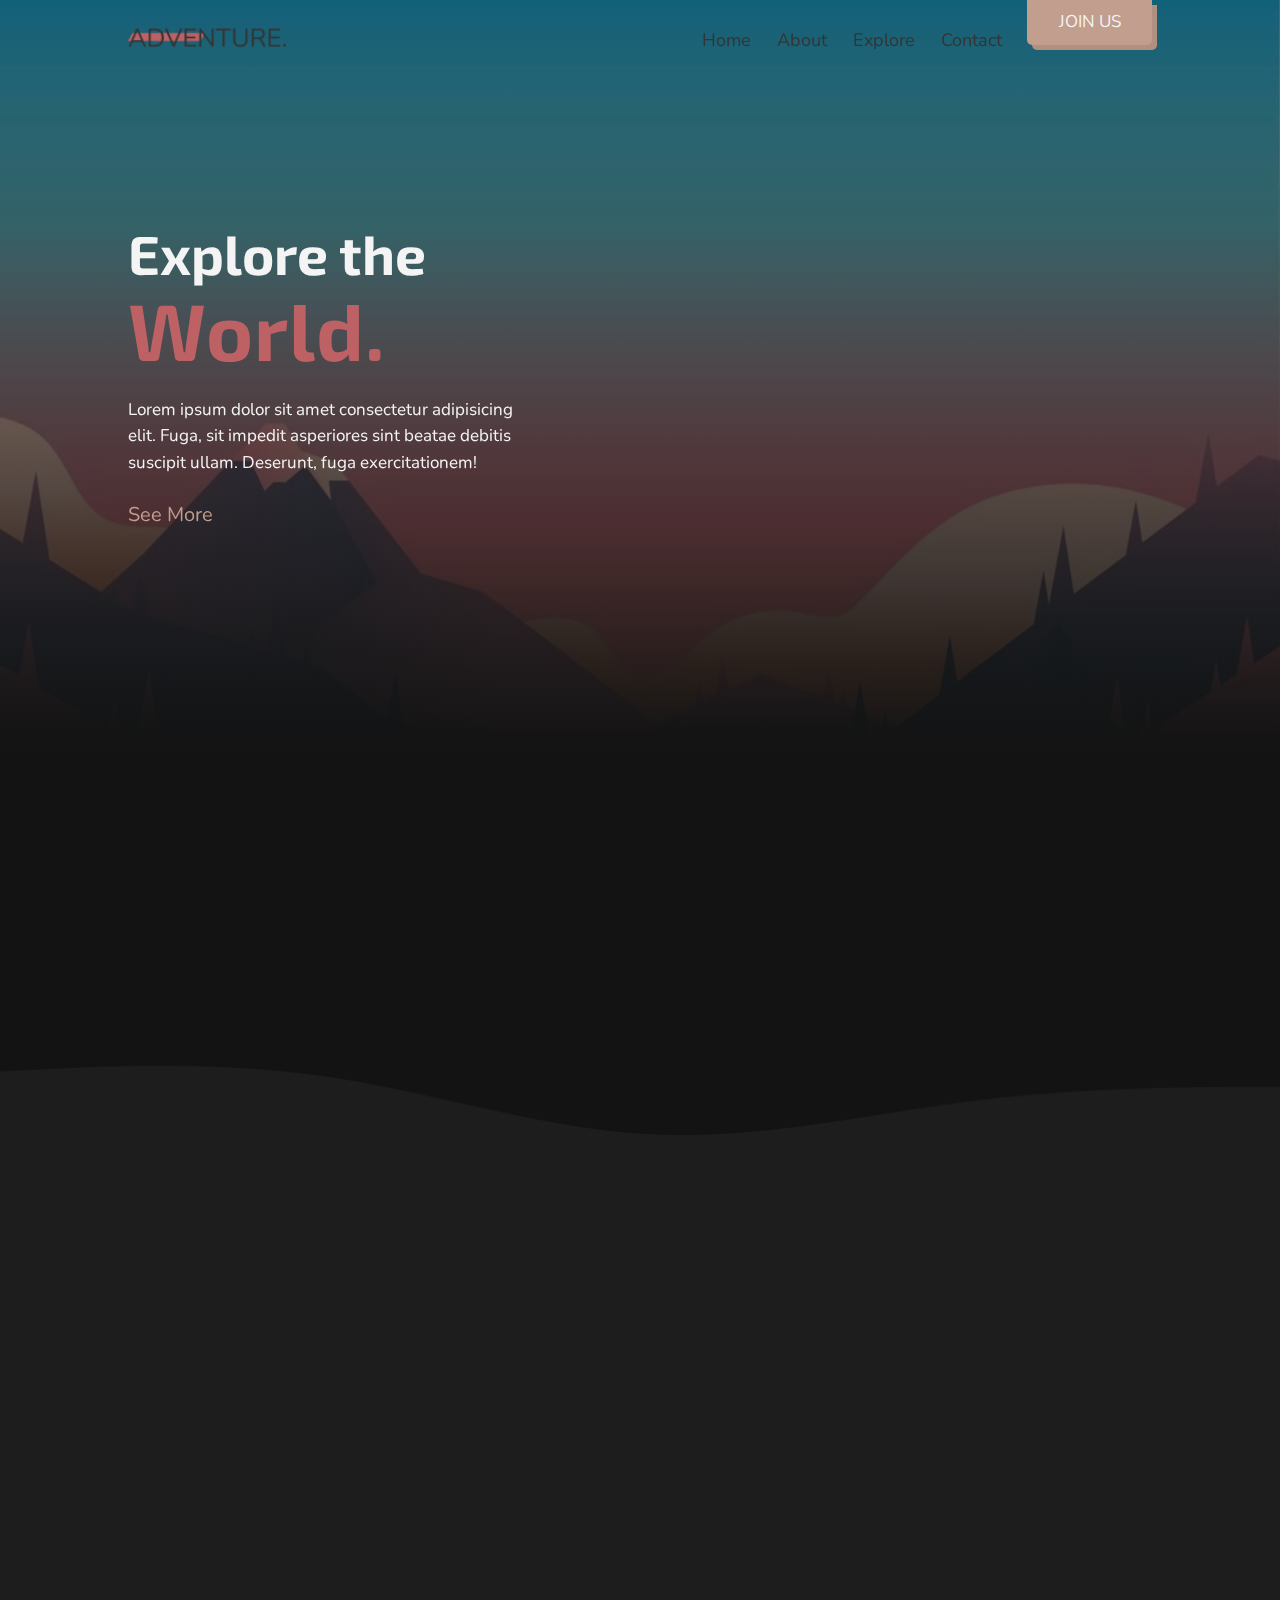
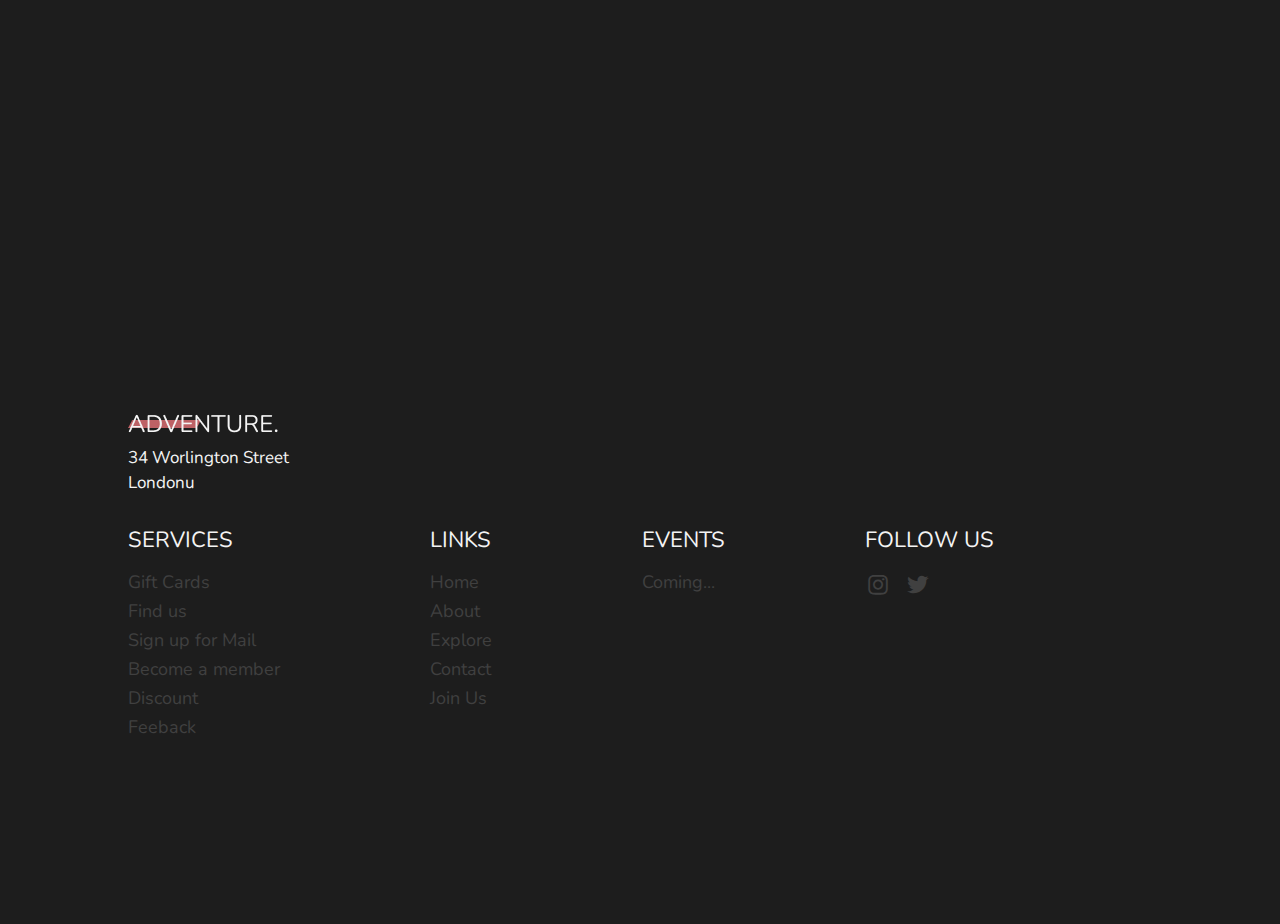
<file: index.html>
<!DOCTYPE html>
<html lang="en">
<head>
    <meta charset="UTF-8">
    <meta http-equiv="X-UA-Compatible" content="IE=edge">
    <meta name="viewport" content="width=device-width, initial-scale=1.0">
    <title>Adventure.</title>

    <!-- Fonts -->
    <link href="https://fonts.googleapis.com/css2?family=Exo+2&family=Nunito:wght@400;800&family=Outfit&display=swap" rel="stylesheet">
    <link href='https://unpkg.com/boxicons@2.1.1/css/boxicons.min.css' rel='stylesheet'>

    <!-- CSS -->
    <link rel="stylesheet" href="main.css">

    <!-- Link Rel AOS -->
    <link href="https://unpkg.com/aos@2.3.1/dist/aos.css" rel="stylesheet">


</head>
<body>

    <main>
        <!-- -----------------------Home-------------------- -->
        <section class="home" id="home">
            <div class="bg-overlay">
                <div class="container">
                    <!-- Navigation -->
                    <nav id="navigation" data-aos="fade-right">
                        <a href="" class="nav-logo">
                            <img src="img/nav-logo.png" alt="">
                        </a>

                        <div class="hamburger" id="hamburger">
                            <div class="line-1"></div>
                            <div class="line-2"></div>
                            <div class="line-3"></div>
                        </div>

                        <ul class="nav-menu" id="nav__menu">
                            <div class="close-icon" id="close-btn">
                                <i class="bx bx-x"></i>
                            </div>
                            <li class="nav-item"><a href="#" class="nav-link active">Home</a></li>
                            <li class="nav-item"><a href="#" class="nav-link">About</a></li>
                            <li class="nav-item"><a href="#" class="nav-link">Explore</a></li>
                            <li class="nav-item"><a href="#" class="nav-link">Contact</a></li>
                            <li class="nav-item"><a href="#" class="nav-link">Join us</a></li>
                        </ul>

                        <div class="nav-joinus">
                            <a href="" class="joinus-link">
                                <p>JOIN US</p>
                            </a>
                        </div>
                    </nav>

                    <!-- Home Title -->
                    <div class="home__title" data-aos="fade-down">
                        <div class="title-content">
                            <h2>Explore the</h2>
                            <h1>World.</h1>
                            <p class="title-desc">Lorem ipsum dolor sit amet consectetur adipisicing elit. Fuga, sit impedit asperiores sint beatae debitis suscipit ullam. Deserunt, fuga exercitationem!</p>
                            <a href="#" class="btn-main">
                                <p class="color-first">See More</p>
                                <i class='bx bxs-chevrons-right'></i>
                            </a>
                        </div>
                    </div>

                    <!-- Social Media -->
                    <div class="social-media" data-aos="fade-left">
                        <p class="sm-text">Social Media</p>
                        <a href=""><i class='bx bxl-instagram'></i></a>
                        <a href=""><i class='bx bxl-twitter' ></i></a>
                    </div>

                </div>
            </div>
        </section>


        <!-- -----------------------About-------------------- -->
        <section class="about" id="about">
            <div class="container">
                <div class="about__content" data-aos="zoom-out-down">
                    <h3 class="about__title">Learn about our Mission</h3>

                    <div class="about__description">
                        <h4 class="about__undertitle">Journey Into a Creative World of Possibilities</h4>
                        <p class="about__desc">Lorem ipsum dolor sit amet, consectetur adipisicing elit. Eos modi iusto quo ea aliquam quos, nemo aut illum ab eaque nesciunt culpa iure eligendi est officia dolorum necessitatibus error sequi!</p>
                    </div>
                </div>
            </div>
        </section>



        <!-- -----------------------Exploring-------------------- -->
        <section class="exploring" id="exploring">
            <img src="img/vector-wave.png" alt="" class="exploring__vector">
            <div class="container">
                <h3 class="exploring__title" data-aos="fade-left">Choose your Adventure</h3>
                <p class="exploring__desc" data-aos="fade-left">Lorem ipsum dolor sit amet consectetur adipisicing elit. Similique et deserunt, dolorem qui repudiandae unde repellat dolor minus atque non! Aut facere explicabo incidunt nobis?</p>

                <div class="rows">
                    <!-- Hiking -->
                    <div class="col" data-aos="fade-up" data-aos-delay="0">

                        <div class="col-under">
                            <div class="under-img hiking"></div>
                            <div class="under-content">
                                <h3 class="col-title">Hiking</h3>
                                <p class="col-desc">Lorem ipsum dolor sit amet consectetur adipisicing elit. Veniam qui quibusdam libero, quos autem itaque?</p>
                                <a href="#" class="btn-main btn-padding">
                                    <p class="color-first">See More</p>
                                    <i class='bx bxs-chevrons-right'></i>
                                </a>

                                <p class="number">01</p>
                            </div>
                        </div>

                    </div>
                    <!-- Hiking End -->

                    <!-- Sightseeing -->
                    <div class="col" data-aos="fade-up" data-aos-delay="300">

                        <div class="col-under">
                            <div class="under-img sightseeing"></div>
                            <div class="under-content">
                                <h3 class="col-title">Sightseeing</h3>
                                <p class="col-desc">Lorem ipsum dolor sit amet consectetur adipisicing elit. Veniam qui quibusdam libero, quos autem itaque?</p>
                                <a href="#" class="btn-main btn-padding">
                                    <p class="color-first">See More</p>
                                    <i class='bx bxs-chevrons-right'></i>
                                </a>

                                <p class="number">02</p>
                            </div>
                        </div>

                    </div>
                    <!-- Sightseeing End -->

                    <!-- Camping -->
                    <div class="col" data-aos="fade-up" data-aos-delay="600">

                        <div class="col-under">
                            <div class="under-img camping"></div>
                            <div class="under-content">
                                <h3 class="col-title">Camping</h3>
                                <p class="col-desc">Lorem ipsum dolor sit amet consectetur adipisicing elit. Veniam qui quibusdam libero, quos autem itaque?</p>
                                <a href="#" class="btn-main btn-padding">
                                    <p class="color-first">See More</p>
                                    <i class='bx bxs-chevrons-right'></i>
                                </a>

                                <p class="number">03</p>
                            </div>
                        </div>

                    </div>
                    <!-- Camping End -->
                </div>
            </div>
        </section>



        <!-- -----------------------Footer-------------------- -->
        <footer>
            <div class="footer__mountains" data-aos="fade-up"></div>
            <div class="container">

                <div class="footer">

                    <div class="footer__adress">
                        <a href="#" class="footer__logo">
                            <img src="img/footer-logo.png" alt="">
                        </a>
                        <p>34 Worlington Street</p>
                        <p>Londonu</p>
                    </div>

                    <div class="footer__flex">

                        <div class="footer__links">
                            <div class="footer__title">SERVICES</div>
                            <ul class="footer__list">
                                <li><a href="#">Gift Cards</a></li>
                                <li><a href="#">Find us</a></li>
                                <li><a href="#">Sign up for Mail</a></li>
                                <li><a href="#">Become a member</a></li>
                                <li><a href="#">Discount</a></li>
                                <li><a href="#">Feeback</a></li>
                            </ul>
                        </div>

                        <div class="footer__links">
                            <div class="footer__title">LINKS</div>
                            <ul class="footer__list">
                                <li><a href="#">Home</a></li>
                                <li><a href="#">About</a></li>
                                <li><a href="#">Explore</a></li>
                                <li><a href="#">Contact</a></li>
                                <li><a href="#">Join Us</a></li>
                            </ul>
                        </div>

                        <div class="footer__links">
                            <div class="footer__title">EVENTS</div>
                            <ul class="footer__list">
                                <li><a href="#">Coming...</a></li>
                            </ul>
                        </div>

                        <div class="footer__links social-media-links">
                            <div class="footer__title">FOLLOW US</div>
                            <div class="footer__social-media">
                                <a href=""><i class='bx bxl-instagram'></i></a>
                                <a href=""><i class='bx bxl-twitter' ></i></a>
                            </div>
                        </div>

                    </div>
                </div>
            </div>
        </footer>

    </main>

        <!-- SCRIPT... -->
        <script src="https://unpkg.com/aos@2.3.1/dist/aos.js"></script>
        <script>
        AOS.init({
            offset: 150,
            duration: 800,
            once: true
        });
        </script>
        <script src="main.js"></script>
</body>
</html>
</file>
<file: main.css>
/* Reset */
*{
    padding: 0;
    margin: 0;
    box-sizing: border-box;
}

/* Standards */
html{
    font-family: "Nunito", sans-serif;
    overflow-x: hidden;
    scroll-behavior: smooth;
    background-color: lightblue;
}

h1{
    font-size: 60px;
    color: #bd6165;
    letter-spacing: 1px;
    font-family: "Exo 2", sans-serif;
}

h2{
    font-size: 40px;
    font-family: "Exo 2", sans-serif;
    color: #f4f4f4;
}

h3{
    font-size: 25px;
    font-family: "Exo 2", sans-serif;
    color: #f4f4f4;
}

p{
    font-size: 14px;
    color: #f4f4f4;
    line-height: 144%;
}

ul{
    list-style: none;
}

a{
    text-decoration: none;
}

.container{
    width: 300px;
    margin: 0 auto;
    position: relative;
}

/* Buttons..... */
.btn-main{
    display: flex;
    align-items: center;
    position: relative;
    width: 300px;
}

.btn-main i{
    position: absolute;
    font-size: 22px;
    color: #c19e8d;
}

.btn-main p{
    padding-left: 25px;
    font-size: 16px;
    color: #c19e8d;
}

.btn-padding{
    padding-left: 100px;
}
/* ---------- Home ----------- */
.home{
    height: 800px;
    width: 100%;
    background-image: url("img/cover-bg.jpg");
    background-repeat: no-repeat;
    background-size: cover;
    position: relative;
}

.bg-overlay{
    height: 100%;
    width: 100%;
    background: linear-gradient(rgba(19,19,19,.2), rgba(19,19,19,1));
    position: absolute;
    top: 0;
    left: 0;
}

/* NAV */
nav{
    height: 80px;
    display: flex;
    justify-content: space-between;
    align-items: center;
    transition: .5s;
}

.nav-logo img{
    width: 140px;
}

.hamburger{
    height: 9px;
    width: 25px;
    flex-direction: column;
    justify-content: space-between;
    cursor: pointer;
    display: flex;
}

.line-1{
    background-color: #343434;
    width: 25px;
    height: 1px;
}

.line-2{
    background-color: #343434;
    width: 15;
    height: 1px;
    margin-left: 15px;
}

.line-3{
    background-color: #343434;
    width: 25px;
    height: 1px;
}

@media screen and (max-width: 767px){
    .nav-menu{
        position: fixed;
        height: 100vh;
        width: 100vw;
        background-color: #1d1d1d;
        top: 0;
        left: -100vw;
        z-index: 100;
        display: flex;
        flex-direction: column;
        justify-content: center;
        align-items: center;
        transition: .5s;
    }

    .show{
        left: 0;
    }

    .nav-item{
        margin-bottom: 10px;
    }

    .nav-link{
        font-size: 40px;
        text-transform: uppercase;
        position: relative;
        color: #f4f4f4;
        transition: .5s;
    }

    .nav-link::after{
        content: '';
        background-color: #bd6165;
        width: 0%;
        height: 1px;
        position: absolute;
        left: 50%;
        transform: translateX(-50%);
        bottom: 0;
        transition: .5s;
    }

    .active{
        color: #bd6165;
        position: relative;
    }

    .active::after{
        content: '';
        background-color: #bd6165;
        width: 100%;
        height: 1px;
        position: absolute;
        left: 50%;
        transform: translateX(-50%);
        bottom: 0;
    }

    .nav-link:hover::after{
        width: 100%;
    }

    .nav-link:hover{
        color: #bd6165;
    }

    .close-icon{
        background-color: #bd6165;
        width: 30px;
        height: 30px;
        display: flex;
        justify-content: center;
        align-items: center;
        border-radius: 5px;
        color: #f4f4f4;
        font-size: 20px;
        position: absolute;
        top: 30px;
        right: 40px;
        cursor: pointer;
    }
}

.nav-joinus{
    display: none;
}

/* Home Title */
.home__title{
    height: 720px;
    width: 100%;
}

.title-content{
    padding-top: 150px;
}

.title-content h2{
    margin-bottom: -5px;
}

.title-content h1{
    margin-bottom: 20px;
}

.title-desc{
    line-height: 155%;
    margin-bottom: 25px;
    font-size: 15px;
}

/* Social Media */
.social-media{
    display: flex;
    width: 160px;
    justify-content: space-between;
    position: absolute;
    right: 0;
    bottom: 10px;
}

.sm-text{
    font-size: 16px;
}

.social-media a i{
    font-size: 24px;
    color: #f4f4f4;
}

/* ---------- About ----------- */
.about{
    background-color: #131313;
    padding: 50px 0;
}

.about__content{
    display: flex;
    flex-direction: column;
}

.about__title{
    width: 200px;
    margin-bottom: 20px;
}

.about__undertitle{
    color: #c19e8d;
    font-weight: 300;
    width: 295px;
    margin-bottom: 5px;
    font-size: 16px;
}

/* ---------- Exploring ----------- */
.exploring{
    background-color: #1d1d1d;
    position: relative;
    padding: 100px 0 30px;
}

.exploring__vector{
    width: 100%;
    position: absolute;
    top: -1px;
}

.exploring__title{
    margin-bottom: 15px;
}

.exploring__desc{
    margin-bottom: 50px;
}

.rows{
    display: flex;
    flex-direction: column;
    row-gap: 40px;
}

.col{
    background-color: #131313;
    width: 300px;
    height: 430px;
    border-radius: 15px;
    box-shadow: 0px 0px 15px rgba(255,255,255,.25);
    display: flex;
    justify-content: center;
    align-items: center;
}

.col-under{
    height: 410px;
    width: 280px;
    background-color: #1d1d1d;
    border-bottom-left-radius: 10px;
    border-bottom-right-radius: 10px;
}

.under-img{
    width: 280px;
    height: 180px;
    border-top-left-radius: 10px;
    border-top-right-radius: 10px;
}

.sightseeing{
    background-image: url("img/sightseeing.png");
    background-size: cover;
    background-position: bottom;
}

.camping{
    background-image: url("img/camping.png");
    background-size: cover;
    background-position: bottom;
}

.hiking{
    background-image: url("img/hiking.png");
    background-size: cover;
    background-position: bottom;
}

.under-content{
    position: relative;
    text-align: center;
    width: 280px;
    height: 230px;
}

.col-title{
    margin: 20px 0 10px;
}

.col-desc{
    margin-bottom: 20px;
}

.number{
    position: absolute;
    bottom: 0;
    right: 15px;
    color: #292929;
    font-size: 80px;
    font-family: "Outfit", sans-serif;
}

/* ---------- Footer ----------- */
footer{
    position: relative;
    padding: 80px 0 110px;
    background-color: #1d1d1d;
    overflow-y: hidden;
}

.footer__mountains{
    width: 100%;
    height: 85px;
    background: url("img/mountain-small.png");
    position: absolute;
    left: 0;
    bottom: 0;
    background-size: cover;
    background-repeat: no-repeat;
}

.footer{
    display: flex;
    width: 100%;
    justify-content: space-between;
    flex-direction: column;
}

.footer__adress{
    margin-bottom: 30px;
}

.footer__logo{
    margin-bottom: 10px;
}

.footer__title{
    color: #f4f4f4;
    font-size: 16px;
    margin-bottom: 15px;
}

.footer__list li{
    margin-bottom: 5px;
}

.footer__list li a{
   color: #404040; 
}

.footer__flex{
    display: flex;
    justify-content: space-between;
}

.social-media-links{
    display: none;
}

/* -------------------------------------- */
/* ----------Media Query 768px----------- */
/* -------------------------------------- */

@media screen and (min-width: 768px) {
    /* Standards */
    h1{
        font-size: 80px;
    }

    h2{
        font-size: 55px;
    }

    h3{
        font-size: 35px;
    }

    p{
        font-size: 16px;
    }

    .container{
        width: 700px;
    }

    .close-icon{
        display: none;
    }

    .hamburger{
        display: none;
    }

    /* Buttons.... */
    .btn-main p{
        padding-left: 30px;
        font-size: 20px;
    }

    /* --------- Home 768px ----------- */
    .home{
        height: 920px;
    }

    nav{
        height: 90px;
    }

    .nav-logo img{
        width: 170px;
    }

    .nav-menu{
        display: flex;
        width: 270px;
        justify-content: space-between;
        margin-right: 150px;
    }

    .nav-item:last-child{
        display: none;
    }

    .nav-link{
        color: #343434;
        transition: .5s;
        position: relative;
    }

    .nav-link:hover{
        color: #bd6165;
    }

    .nav-link::after{
        content: '';
        position: absolute;
        height: 6px;
        width: 6px;
        background-color: #bd6165;
        border-radius: 50%;
        left: 50%;
        transform: translateX(-50%);
        top: -7px;
        transition: .5s;
        opacity: 0;
    }

    .nav-link:hover::after{
        opacity: 1;
    }

    .nav-joinus{
        display: block;
        width: 125px;
        height: 45px;
        position: absolute;
        top: 0;
        right: 0;
    }

    .joinus-link{
        height: 100%;
        width: 100%;
        border-bottom-left-radius: 5px;
        border-bottom-right-radius: 5px;
        background-color: #c19e8d;
        display: flex;
        justify-content: center;
        align-items: center;
        position: absolute;
        z-index: 2;
    }

    .joinus-link p{
        font-size: 17px;
    }

    .nav-joinus::after{
        content: '';
        background-color: #B09181;
        border-bottom-left-radius: 5px;
        border-bottom-right-radius: 5px;
        position: absolute;
        width: 125px;
        height: 45px;
        top: 5px;
        right: -5px;
        transition: .5s;
    }

    .nav-joinus:hover::after{
        top: -5px;
        right: 5px;
    }

    /* Home Title */
    .home__title{
        height: 830px;
    }

    .title-content{
        padding-top: 180px;
    }

    .title-desc{
        font-size: 17px;
        width: 410px;
    }

    /* Social Media */
    .social-media{
        width: 200px;
    }

    .sm-text{
        font-size: 18px;
    }

    .social-media a i{
        font-size: 28px;
    }

    /* ------ About 768px -------- */
    .about{
        padding: 80px 0;
    }

    .about__content{
        flex-direction: row;
        justify-content: space-between;
        align-items: center;
    }

    .about__title{
        width: 400px;
        margin-bottom: 0;
    }

    .about__undertitle{
        font-size: 20px;
        width: 445px;
        text-align: right;
        float: right;
    }

    .about__desc{
        float: right;
        text-align: right;
        width: 400px;
    }

    /* -------- Exploring 768px --------- */
    .exploring{
        padding: 120px 0 30px
    }

    .exploring__title{
        text-align: right;
    }

    .exploring__desc{
        text-align: right;
        margin-bottom: 70px;
        width: 500px;
        float: right;
    }

    .rows{
        flex-direction: row;
        flex-wrap: wrap;
        justify-content: space-between;
        clear: right;
    }

    .col{
        width: 330px;
        height: 470px;
    }

    .col-under{
        width: 310px;
        height: 450px;
    }

    .under-img{
        width: 310px;
        height: 180px;
    }

    .under-content{
        width: 310px;
        height: 270px;
    }

    .col-title{
        font-size: 30px;
    }

    .col-desc{
        font-size: 15px;
    }

    .number{
        font-size: 100px;
    }

    /* -------- Footer 768px --------- */
    footer{
        padding: 80px 0 180px
    }

    .footer__mountains{
        background: url("img/mountain-big.png");
        height: 220px;
        background-size: cover;
        bottom: -60px;
    }

    .footer{
        justify-content: space-between;
    }

    .footer__title{
        font-size: 18px;
    }

    .social-media-links{
        display: block;
    }

    .footer__social-media a{
        color: #404040;
        font-size: 26px;
    }

    .bxl-instagram{
        margin-right: 10px;
    }

}


/* -------------------------------------- */
/* ----------Media Query 1150px----------- */
/* -------------------------------------- */
@media screen and (min-width: 1150px) {
    /* Standards */
    h3{
        font-size: 50px;
    }

    p{
        font-size: 17px;
    }

    .container{
        width: 1024px;
    }

    /* Buttons.... */
    .btn-main p{
        padding-left: 0;
        font-size: 20px;
        transition: .5s;
    }

    .btn-main i{
        opacity: 0;
        transition: .5s;
    }

    .btn-main:hover i{
        opacity: 1;
    }

    .btn-main:hover p{
        padding-left: 30px;
    }

    /* -------- Home 1150px ---------- */
    .home{
        height: 750px;
    }

    /* NAV */
    nav{
        height: 80px;
    }

    .nav-menu{
        width: 300px;
    }

    .nav-link{
        font-size: 18px;
    }

    /* Home Title 1150px */
    .home__title{
        height: 750px;
    }

    .title-content{
        padding-top: 140px;
    }

    /* About 1150px */
    .about__title{
        width: 450px;
    }

    .about__undertitle{
        font-size: 22px;
    }

    .about__desc{
        width: 550px;
    }

    /* -------- exploring 1150px ---------- */
    .exploring{
        padding: 180px 0 30px;
    }

    .exploring__desc{
        text-align: right;
        margin-bottom: 70px;
        width: 600px;
    }

    /* -------- Footer 1150px ---------- */
    .footer__flex{
        justify-content: initial;
    }

    .footer__list{
        margin-right: 150px;
    }

    .footer__title{
        font-size: 22px;
    }

    .footer__list li a{
        font-size: 18px;
    }

}

/* -------------------------------------- */
/* ----------Media Query 1300px----------- */
/* -------------------------------------- */
@media screen and (min-width: 1300px) {
    /* Standards */
    h1{
        font-size: 110px;
    }

    h2{
        font-size: 80px;
    }

    h3{
        font-size: 60px;
    }

    p{
        font-size: 20px;
    }

    .container{
        width: 1300px;
    }

    /* Buttons.... */
    .btn-padding{
        padding-left: 130px;
    }

    /* ------ Home 1300px ------ */
    .home{
        height: 900px;
        background-position: center;
        background-image: url(img/cover-bg-big.png);
    }

    /* NAV */
    nav{
        height: 100px;
    }

    .nav-menu{
        width: 400px;
    }

    .nav-link{
        font-size: 20px;
    }

    /* Home Title */
    .home__title{
        height: 800px;
    }

    .title-desc{
        font-size: 20px;
        width: 600px;
    }

    /* ------ About 1300px ------ */
    .about__title{
        width: 500px;
    }

    .about__undertitle{
        font-size: 30px;
        width: 600px;
        margin-bottom: 20px;
    }

    .about__desc{
        width: 600px;
    }

    /* ------ Exploring 1300px ------ */
    .exploring{
        padding: 240px 0 30px;
    }

    .exploring__desc{
        width: 600px;
    }

    .col{
        width: 400px;
        height: 550px;
    }

    .col-under{
        width: 370px;
        height: 520px;
    }

    .under-img{
        height: 210px;
        width: 370px;
    }

    .under-content{
        width: 370px;
        height: 310px;
    }

    .col-title{
        font-size: 40px;
        margin-bottom: 20px;
    }

    .col-desc{
        font-size: 18px;
        padding: 0 5px
    }

    /* ------ Footer 1300px ------ */
    .footer__logo img{
        width: 200px;
    }

    .footer__title{
        font-size: 24px;
    }

    .footer__list li a{
        font-size: 20px;
    }

    .social-media-links a i{
        font-size: 30px;
    }

    .footer__list{
        margin-right: 200px;
    }

    .footer__mountains{
        background: url("img/mountain-biggest.png");
    }



    

}
</file>
